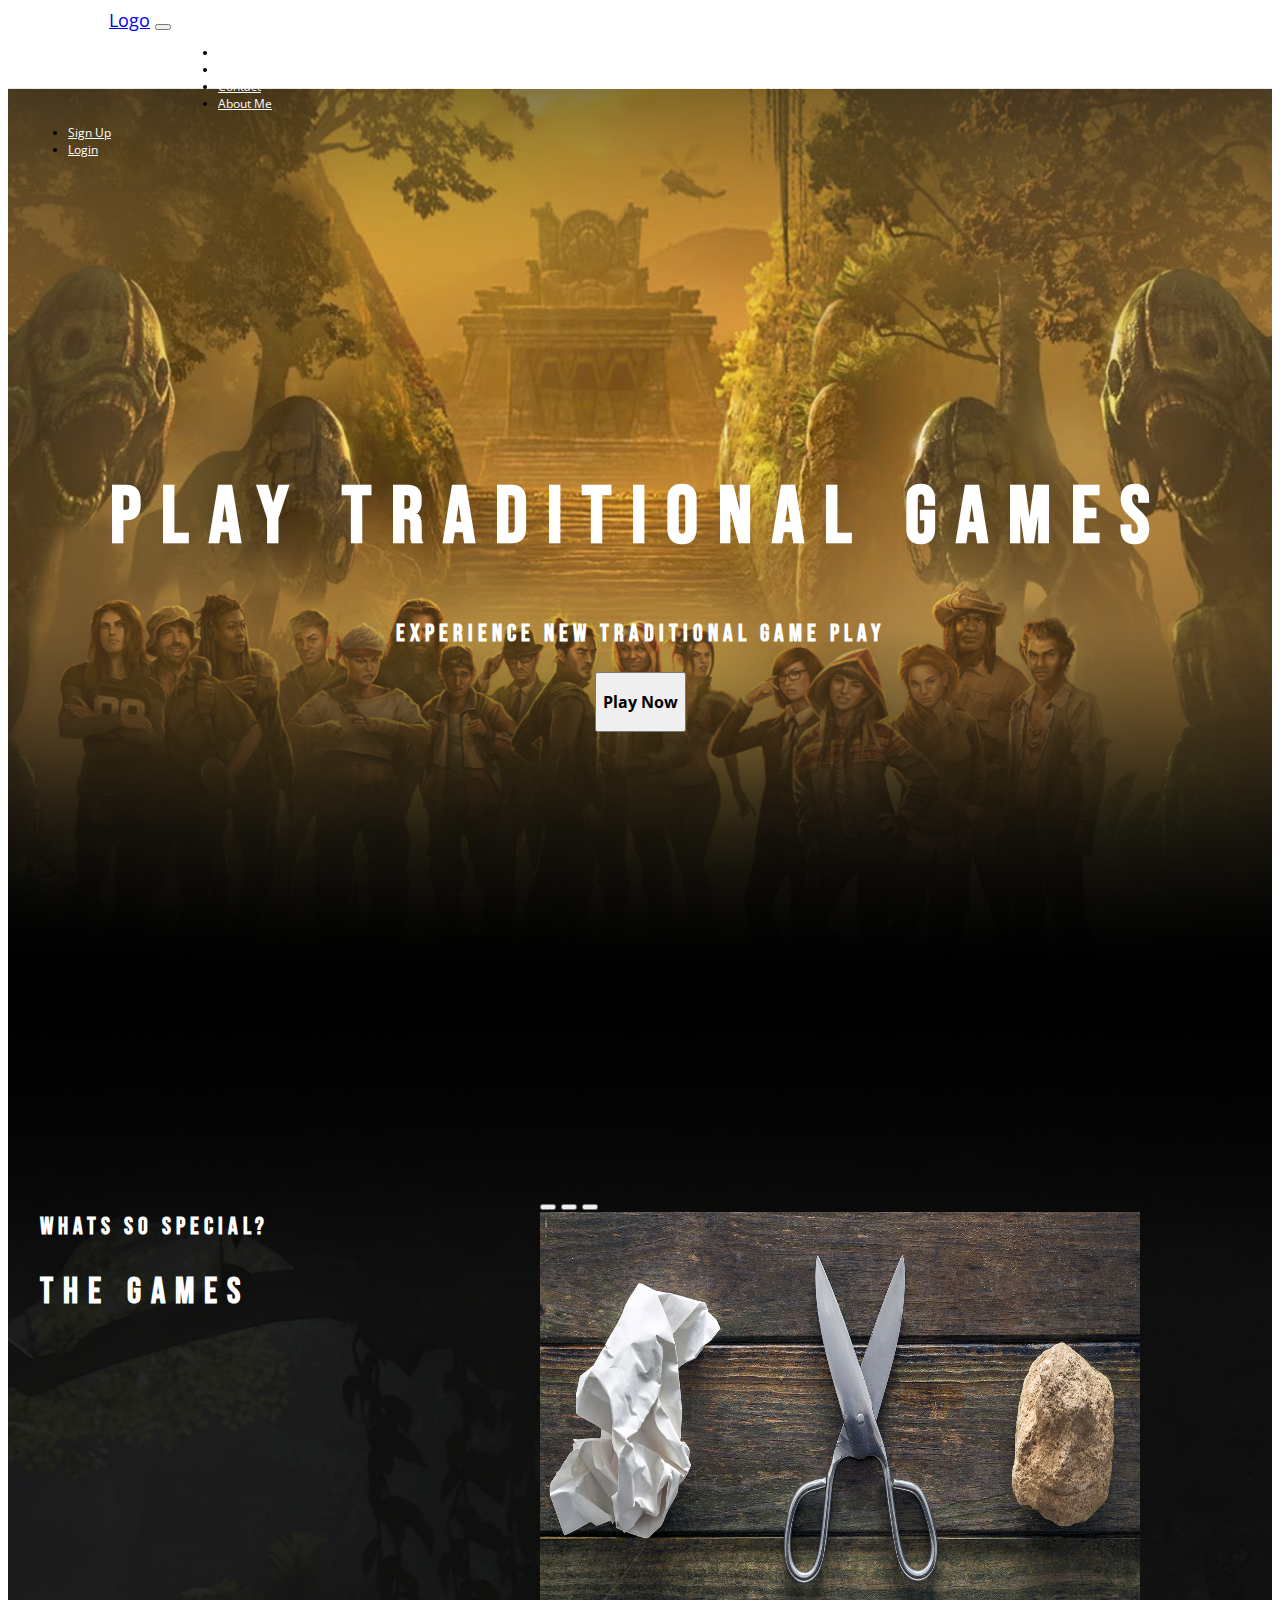
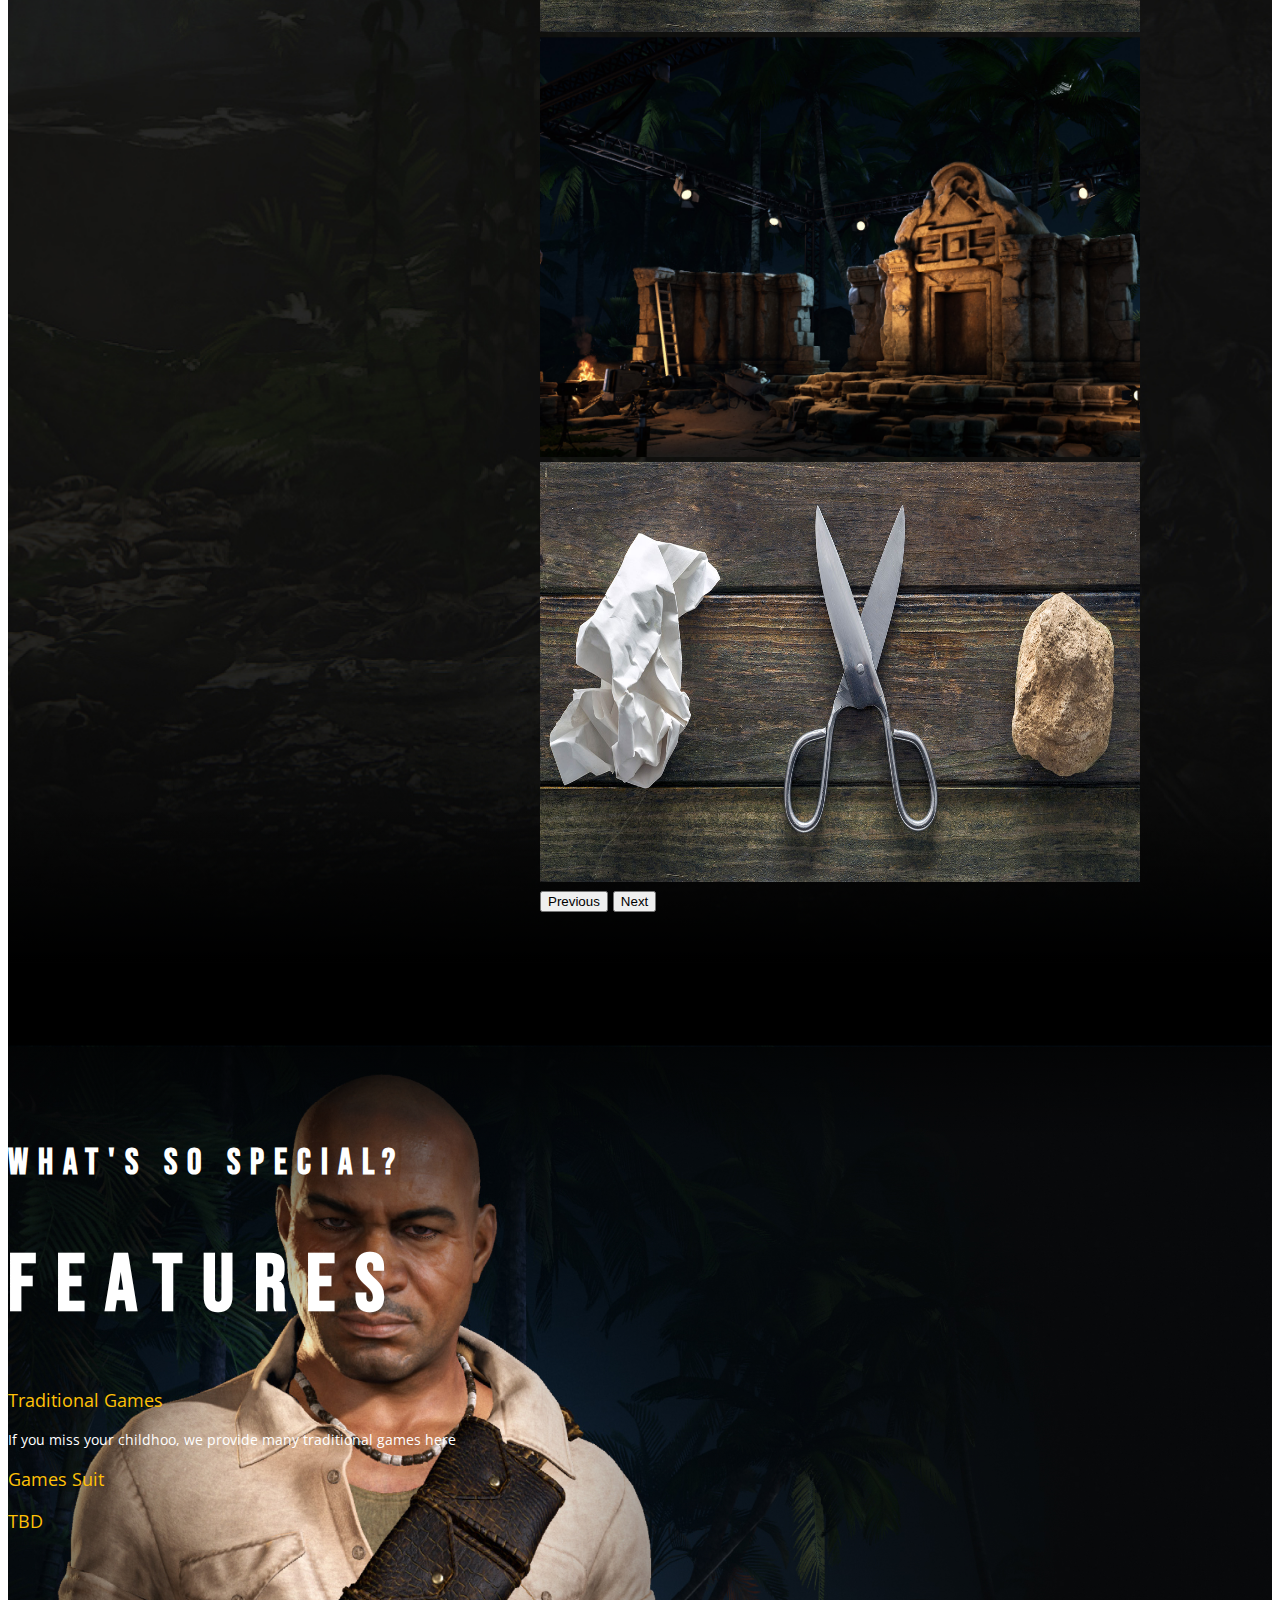
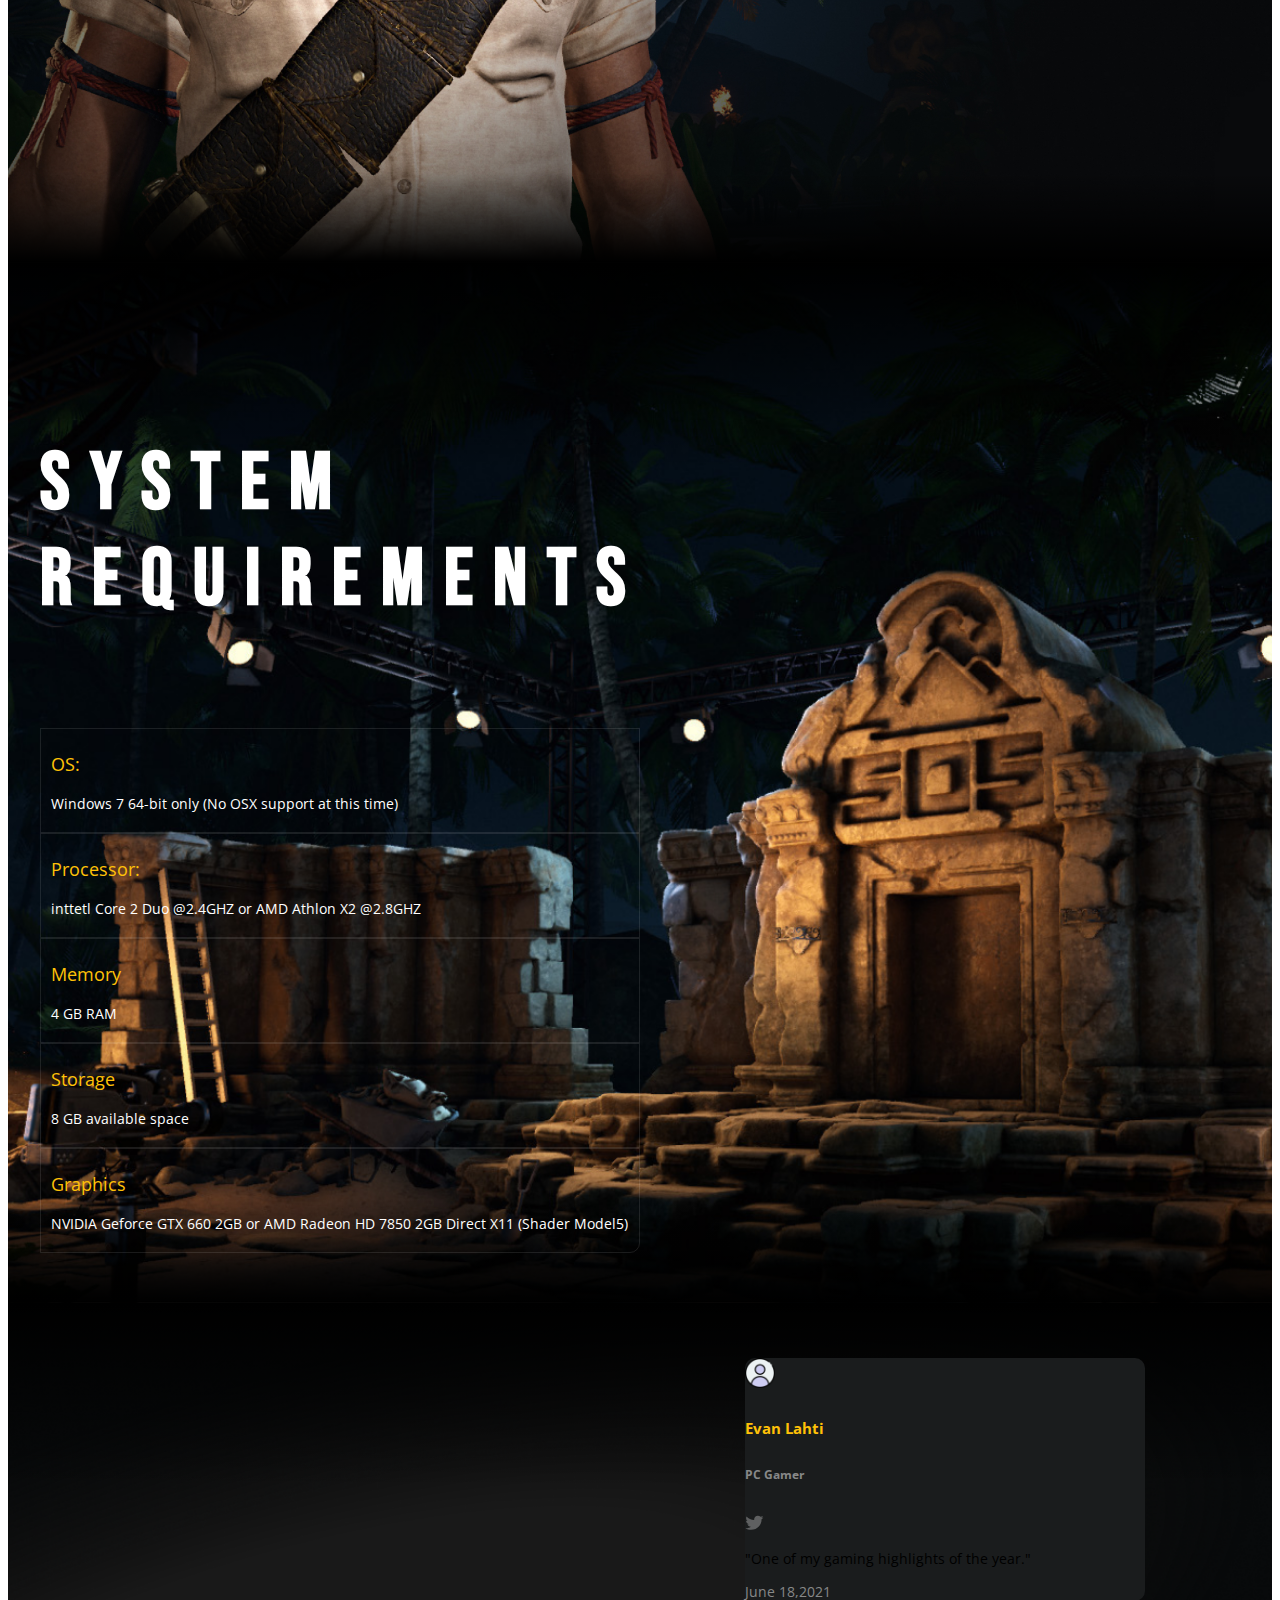
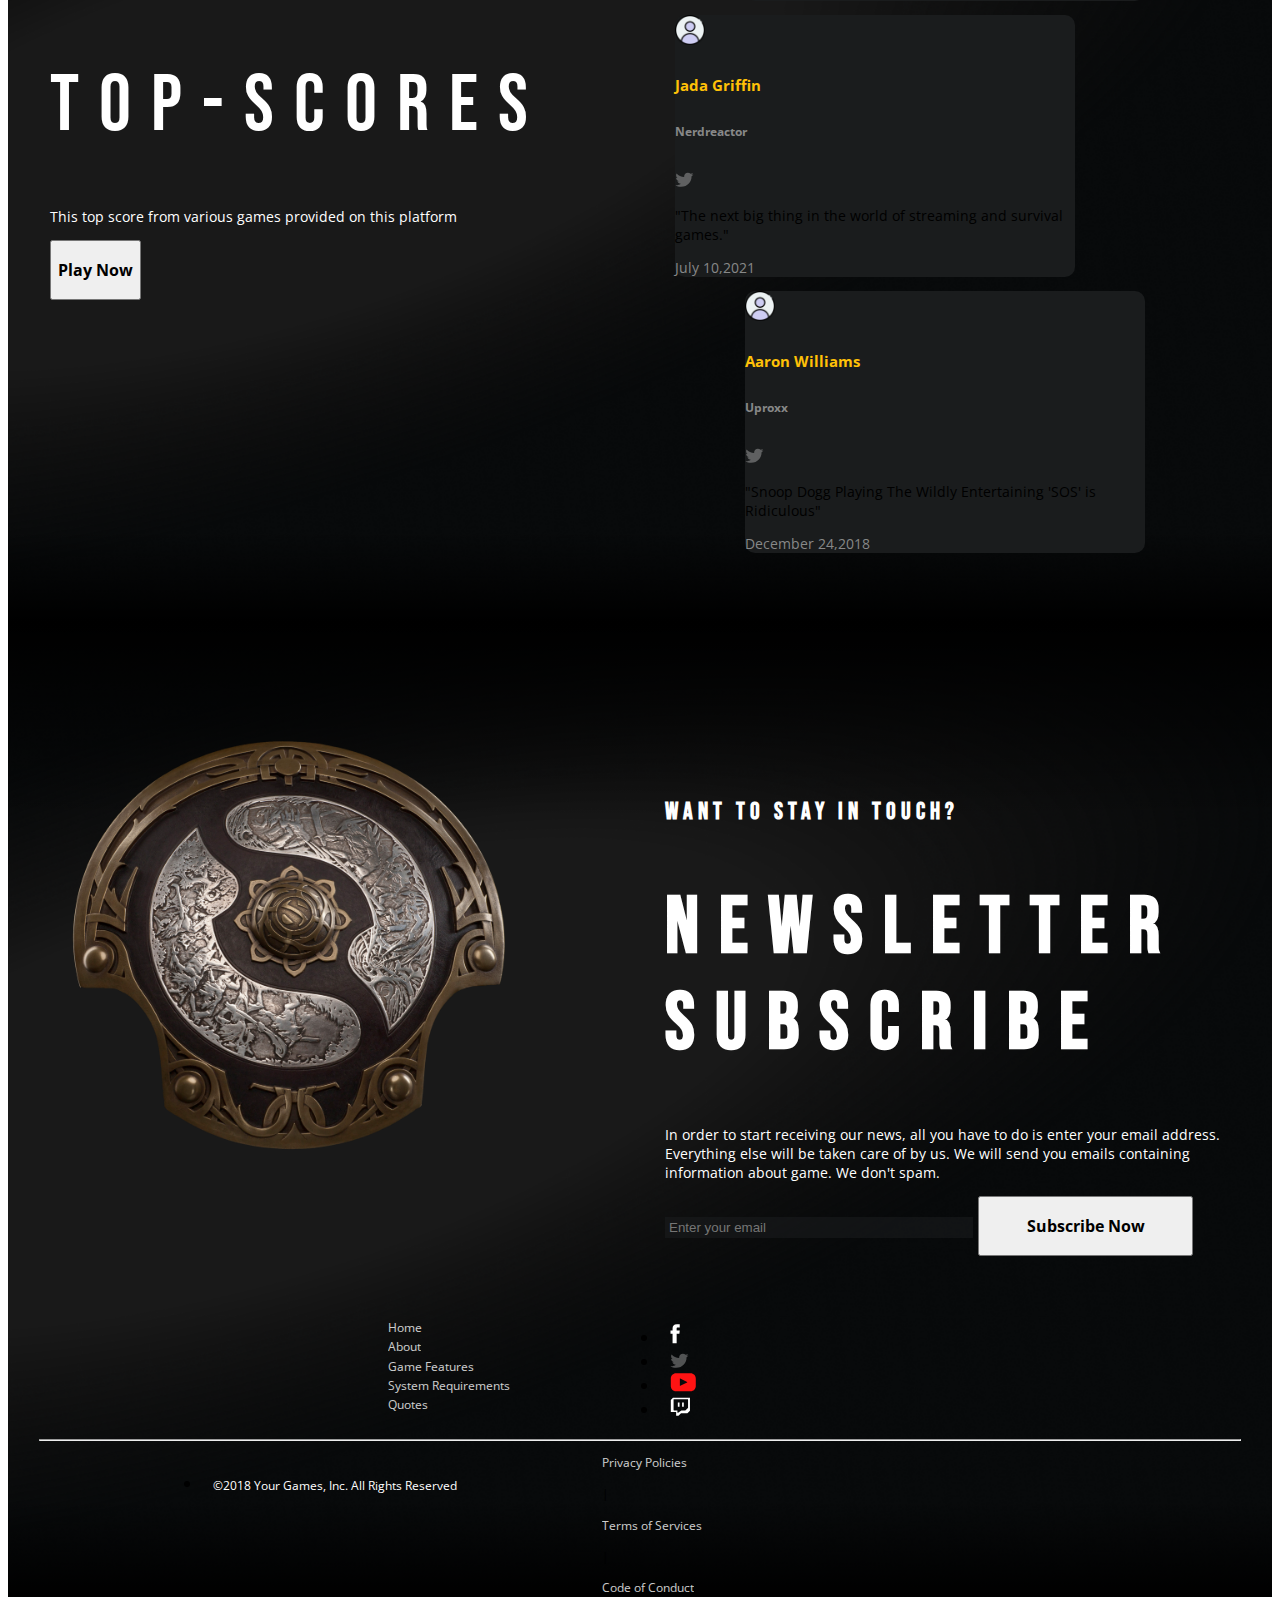
<file: index.html>
<!DOCTYPE html>
<html lang="en">
  <head>
    <meta charset="UTF-8" />
    <meta http-equiv="X-UA-Compatible" content="IE=edge" />
    <meta name="viewport" content="width=device-width, initial-scale=1.0" />
    <link
      href="https://cdn.jsdelivr.net/npm/bootstrap@5.1.3/dist/css/bootstrap.min.css"
      rel="stylesheet"
      integrity="sha384-1BmE4kWBq78iYhFldvKuhfTAU6auU8tT94WrHftjDbrCEXSU1oBoqyl2QvZ6jIW3"
      crossorigin="anonymous"
    />
    <link href="style.css" rel="stylesheet" />
    <title>Web-Challenge Michael</title>
  </head>

  <body>
    <nav
      class="navbar navbar-custom bg-dark p-2 text-dark bg-opacity-75 fixed-top navbar-expand-lg navbar-dark text-uppercase"
    >
      <div class="container-fluid">
        <a class="navbar-brand" href="#">Logo</a>
        <button
          class="navbar-toggler"
          type="button"
          data-bs-toggle="collapse"
          data-bs-target="#navbarSupportedContent"
          aria-controls="navbarSupportedContent"
          aria-expanded="false"
          aria-label="Toggle navigation"
        >
          <span class="navbar-toggler-icon"></span>
        </button>
        <div class="collapse navbar-collapse" id="navbarSupportedContent">
          <ul class="navbar-nav me-auto mb-2 mb-lg-0 left-list">
            <li class="nav-item">
              <a class="nav-link" aria-current="page" href="#">Home</a>
            </li>
            <li class="nav-item">
              <a class="nav-link" href="#">Work</a>
            </li>
            <li class="nav-item">
              <a class="nav-link" href="#">Contact</a>
            </li>
            <li class="nav-item">
              <a class="nav-link" href="#">About Me</a>
            </li>
          </ul>
          <ul class="navbar-nav ml-auto right-list">
            <li class="nav-item">
              <a class="nav-link" href="#">Sign Up</a>
            </li>
            <li class="nav-item">
              <a class="nav-link" href="#">Login</a>
            </li>
          </ul>
        </div>
      </div>
    </nav>
    <section class="main-pg" id="main-pg">
      <header class="masthead text-center">
        <div class="container d-flex align-items-center flex-column">
          <!--Content-->
          <div class="container">
            <div class="row">
              <div class="col-md-12 mb-4 white-text text-center custom-sm">
                <h1
                  class="h1-responsive white-text text-uppercase mb-0 pt-mb-5"
                >
                  Play Traditional Games
                </h1>
                <h3 class="mb-4 white-text">
                  Experience New Traditional Game Play
                </h3>
                <div class="d-grid gap-2 col-3 mx-auto">
                  <button
                    type="button"
                    class="btn btn-warning"
                    onclick="window.location.href='game-suit.html'"
                  >
                    Play Now
                  </button>
                </div>
              </div>
            </div>
          </div>
          <!--Content-->
        </div>
      </header>
    </section>

    <section class="games-choice" id="games-ch">
      <div class="container-tg">
        <div class="tg-left">
          <h3>Whats so special?</h3>
          <h2 class="text-uppercase">The Games</h2>
        </div>
        <div
          id="carouselExampleIndicators"
          class="carousel slide"
          data-bs-ride="carousel"
        >
          <div class="carousel-indicators">
            <button
              type="button"
              data-bs-target="#carouselExampleIndicators"
              data-bs-slide-to="0"
              class="active"
              aria-current="true"
              aria-label="Slide 1"
            ></button>
            <button
              type="button"
              data-bs-target="#carouselExampleIndicators"
              data-bs-slide-to="1"
              aria-label="Slide 2"
            ></button>
            <button
              type="button"
              data-bs-target="#carouselExampleIndicators"
              data-bs-slide-to="2"
              aria-label="Slide 3"
            ></button>
          </div>
          <div class="carousel-inner">
            <div class="carousel-item active">
              <img
                src="/assets/assets/rockpaperstrategy-1600.jpg"
                class="d-block w-100"
                alt="..."
              />
            </div>
            <div class="carousel-item">
              <img
                src="/assets/assets/requirements.png"
                class="d-block w-100"
                alt="..."
              />
            </div>
            <div class="carousel-item">
              <img
                src="/assets/assets/rockpaperstrategy-1600.jpg"
                class="d-block w-100"
                alt="..."
              />
            </div>
          </div>
          <button
            class="carousel-control-prev"
            type="button"
            data-bs-target="#carouselExampleIndicators"
            data-bs-slide="prev"
          >
            <span class="carousel-control-prev-icon" aria-hidden="true"></span>
            <span class="visually-hidden">Previous</span>
          </button>
          <button
            class="carousel-control-next"
            type="button"
            data-bs-target="#carouselExampleIndicators"
            data-bs-slide="next"
          >
            <span class="carousel-control-next-icon" aria-hidden="true"></span>
            <span class="visually-hidden">Next</span>
          </button>
        </div>
      </div>
    </section>

    <section class="games-feature" id="games-ft">
      <div class="container-feature">
        <div class="row justify-content-end content-features">
          <div class="col-5">
            <h2 class="fw-bolder">What's so special?</h2>
            <h1 class="text-uppercase">Features</h1>
            <p class="text-uppercase body">Traditional Games</p>
            <p class="sub-body">
              If you miss your childhoo, we provide many traditional games here
            </p>
            <p class="text-uppercase body">Games Suit</p>
            <p class="text-uppercase body">TBD</p>
          </div>
        </div>
      </div>
    </section>

    <section class="sys-req" id="sy-req">
      <div class="container-req">
        <div class="row content-req">
          <h1 class="text-uppercase head-sysreq">System Requirements</h1>
          <div class="row table-req">
            <div class="col-lg-5">
              <p class="text-uppercase body">OS:</p>
              <p class="sub-body">
                Windows 7 64-bit only (No OSX support at this time)
              </p>
            </div>
            <div class="col-lg-5">
              <p class="text-uppercase body">Processor:</p>
              <p class="sub-body">
                inttetl Core 2 Duo @2.4GHZ or AMD Athlon X2 @2.8GHZ
              </p>
            </div>
            <div class="col-lg-5">
              <p class="text-uppercase body">Memory</p>
              <p class="sub-body">4 GB RAM</p>
            </div>
            <div class="col-lg-5">
              <p class="text-uppercase body">Storage</p>
              <p class="sub-body">8 GB available space</p>
            </div>
            <div class="col-lg-10">
              <p class="text-uppercase body">Graphics</p>
              <p class="sub-body">
                NVIDIA Geforce GTX 660 2GB or AMD Radeon HD 7850 2GB Direct X11
                (Shader Model5)
              </p>
            </div>
          </div>
        </div>
      </div>
    </section>

    <section class="top-scores" id="top-sc">
      <div class="container-ts">
        <div class="row content-ts">
          <div class="ts col-lg-10 left-ts">
            <h1 class="text-uppercase head-ts">top-scores</h1>
            <p class="sub-body">
              This top score from various games provided on this platform
            </p>
            <div class="d-grid gap-2 col-6">
              <button type="button" class="btn btn-warning">Play Now</button>
            </div>
          </div>
        </div>
        <div class="row content-ts">
          <div class="ts col-lg-10 tweet-ts">
            <div class="card mt-5 custom-card">
              <div class="card-body">
                <div class="d-flex justify-content-between">
                  <div class="d-flex flex-row align-items-center">
                    <div class="photos">
                      <img src="/assets/assets/user.png" alt="" />
                    </div>
                    <div class="ms-2 c-details">
                      <h5 class="card-title">Evan Lahti</h5>
                      <h6 class="card-job">PC Gamer</h6>
                    </div>
                  </div>
                  <div class="bage">
                    <img src="/assets/assets/twitter.svg" alt="" />
                  </div>
                </div>
                <div class="mt-4">
                  <p class="card-text text-white">
                    "One of my gaming highlights of the year."
                  </p>
                </div>
                <div class="mt-3">
                  <p class="card-date">June 18,2021</p>
                </div>
              </div>
            </div>
            <div class="card mt-5">
              <div class="card-body">
                <div class="d-flex justify-content-between">
                  <div class="d-flex flex-row align-items-center">
                    <div class="photos">
                      <img src="/assets/assets/user.png" alt="" />
                    </div>
                    <div class="ms-2 c-details">
                      <h5 class="card-title">Jada Griffin</h5>
                      <h6 class="card-job">Nerdreactor</h6>
                    </div>
                  </div>
                  <div class="bage">
                    <img src="/assets/assets/twitter.svg" alt="" />
                  </div>
                </div>
                <div class="mt-4">
                  <p class="card-text text-white">
                    "The next big thing in the world of streaming and survival
                    games."
                  </p>
                </div>
                <div class="mt-3">
                  <p class="card-date">July 10,2021</p>
                </div>
              </div>
            </div>
            <div class="card mt-5 custom-card">
              <div class="card-body">
                <div class="d-flex justify-content-between">
                  <div class="d-flex flex-row align-items-center">
                    <div class="photos">
                      <img src="/assets/assets/user.png" alt="" />
                    </div>
                    <div class="ms-2 c-details">
                      <h5 class="card-title">Aaron Williams</h5>
                      <h6 class="card-job">Uproxx</h6>
                    </div>
                  </div>
                  <div class="bage">
                    <img src="/assets/assets/twitter.svg" alt="" />
                  </div>
                </div>
                <div class="mt-4">
                  <p class="card-text text-white">
                    "Snoop Dogg Playing The Wildly Entertaining 'SOS' is
                    Ridiculous"
                  </p>
                </div>
                <div class="mt-3">
                  <p class="card-date">December 24,2018</p>
                </div>
              </div>
            </div>
          </div>
        </div>
      </div>
    </section>

    <section class="footer">
      <div class="container-footer">
        <div class="row image-footer">
          <img src="/assets/assets/Aegis.png" alt="Aegis Trophy Dota2" />
        </div>
        <div class="row content-footer">
          <div class="content-news">
            <h3>Want to stay in touch?</h3>
            <h1 class="text-uppercase">Newsletter Subscribe</h1>
            <p class="sub-body">
              In order to start receiving our news, all you have to do is enter
              your email address. Everything else will be taken care of by us.
              We will send you emails containing information about game. We
              don't spam.
            </p>
          </div>
          <div class="newsletter-input">
            <form class="d-flex">
              <input
                class="form-control me-4"
                type="email"
                placeholder="Enter your email"
              />
              <button class="btn btn-warning btn-sub" type="submit">
                Subscribe Now
              </button>
            </form>
          </div>
        </div>
      </div>
      <footer>
        <div class="footer-bot">
          <ul class="list-inline menu-list">
            <li class="list-inline-item"><a href="#main-pg">Home</a></li>
            <li class="list-inline-item"><a href="#games-ch">About</a></li>
            <li class="list-inline-item">
              <a href="#games-ft">Game Features</a>
            </li>
            <li class="list-inline-item">
              <a href="#sy-req">System Requirements</a>
            </li>
            <li class="list-inline-item"><a href="#">Quotes</a></li>
          </ul>
          <ul class="list-inline soc-med">
            <li class="list-inline-item">
              <img src="./assets/assets/facebook.svg" alt="" />
            </li>
            <li class="list-inline-item">
              <img src="./assets/assets/twitter.svg" alt="" />
            </li>
            <li class="list-inline-item">
              <img src="./assets/assets/Vector.svg" alt="" />
            </li>
            <li class="list-inline-item">
              <img src="./assets/assets/twitch.svg" alt="" />
            </li>
          </ul>
        </div>
        <hr class="mt-1 mb-2" />

        <div class="footer-bottom">
          <ul class="list-inline copy-right col-7">
            <li class="list-inline-item">
              <p class="footer-cp">
                &copy;2018 Your Games, Inc. All Rights Reserved
              </p>
            </li>
          </ul>
          <ul class="list-inline terms col-4">
            <li class="list-inline-item"><a href="#">Privacy Policies</a></li>
            <li class="list-inline-item">
              <p href="#">|</p>
            </li>
            <li class="list-inline-item"><a href="#">Terms of Services</a></li>
            <li class="list-inline-item">
              <p href="#">|</p>
            </li>
            <li class="list-inline-item"><a href="#">Code of Conduct</a></li>
          </ul>
        </div>
      </footer>
    </section>

    <script
      src="https://cdn.jsdelivr.net/npm/bootstrap@5.1.3/dist/js/bootstrap.bundle.min.js"
      integrity="sha384-ka7Sk0Gln4gmtz2MlQnikT1wXgYsOg+OMhuP+IlRH9sENBO0LRn5q+8nbTov4+1p"
      crossorigin="anonymous"
    ></script>
  </body>
</html>
</file>
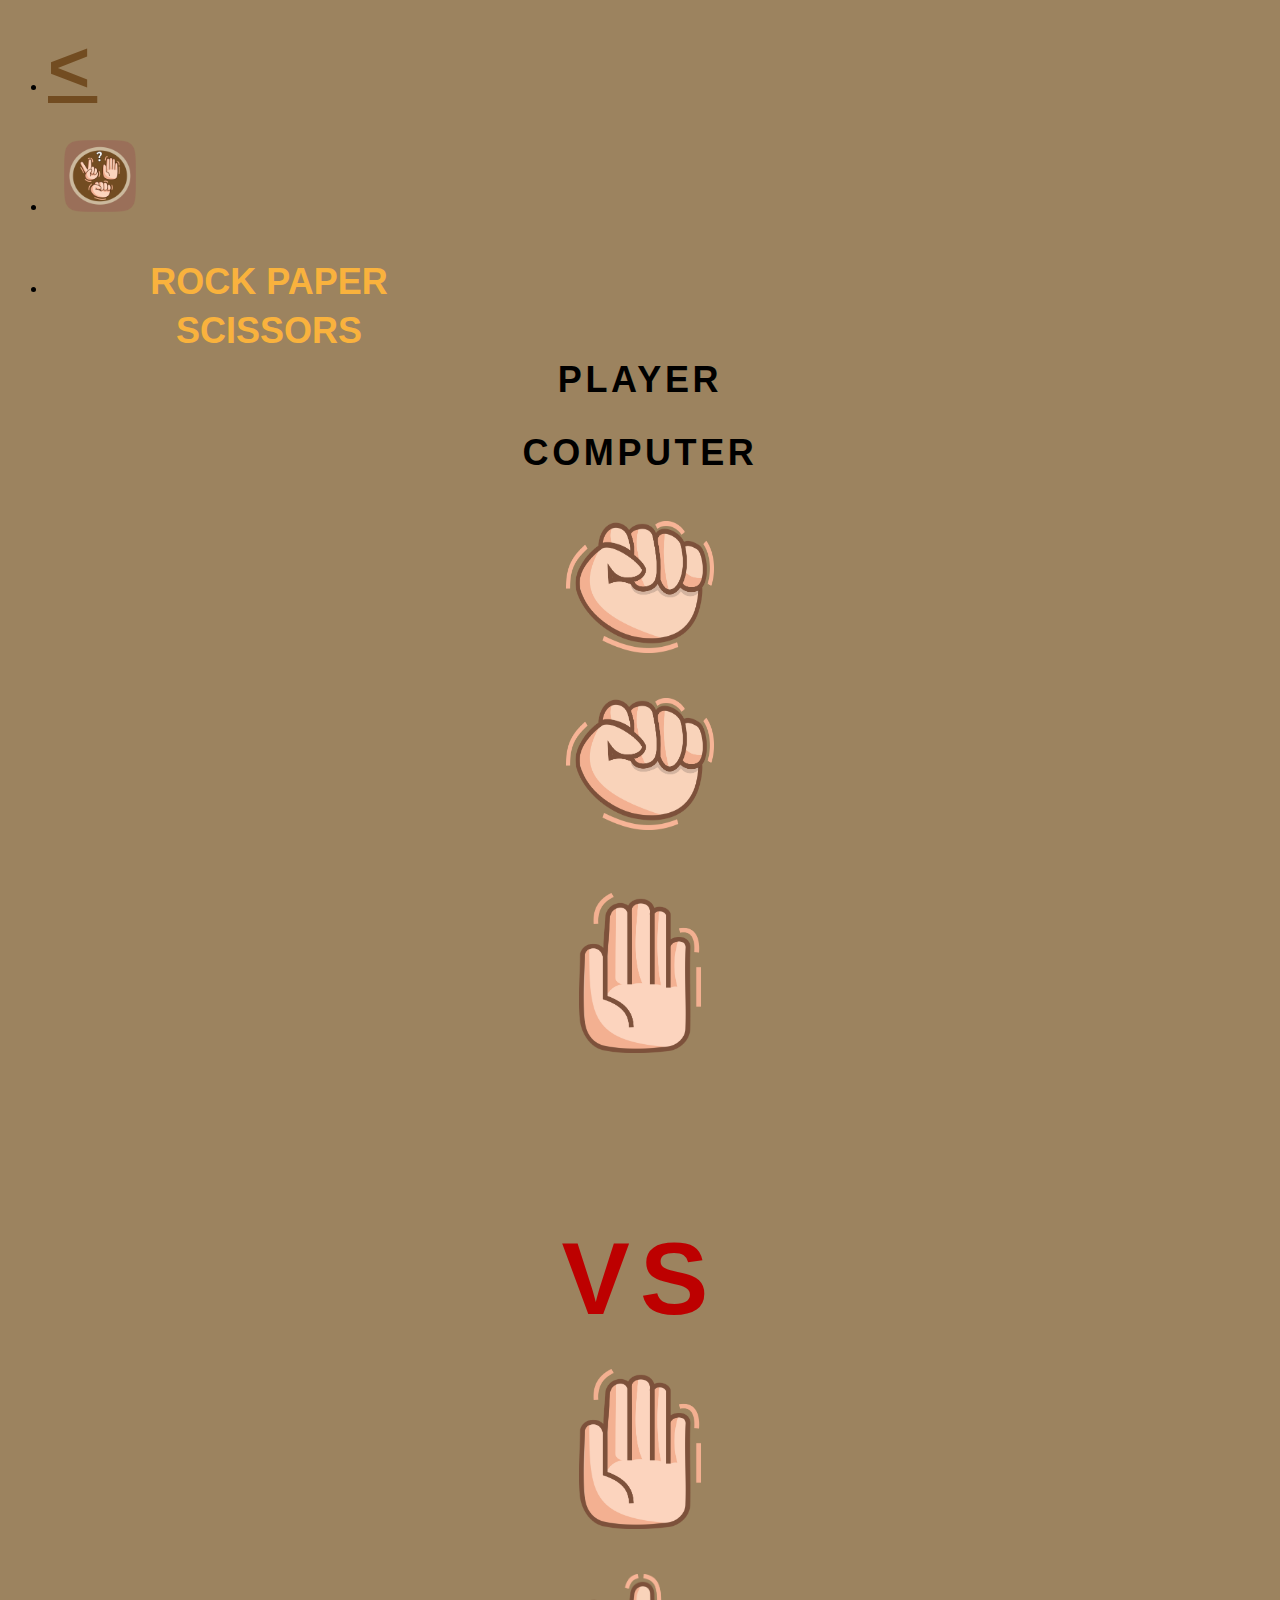
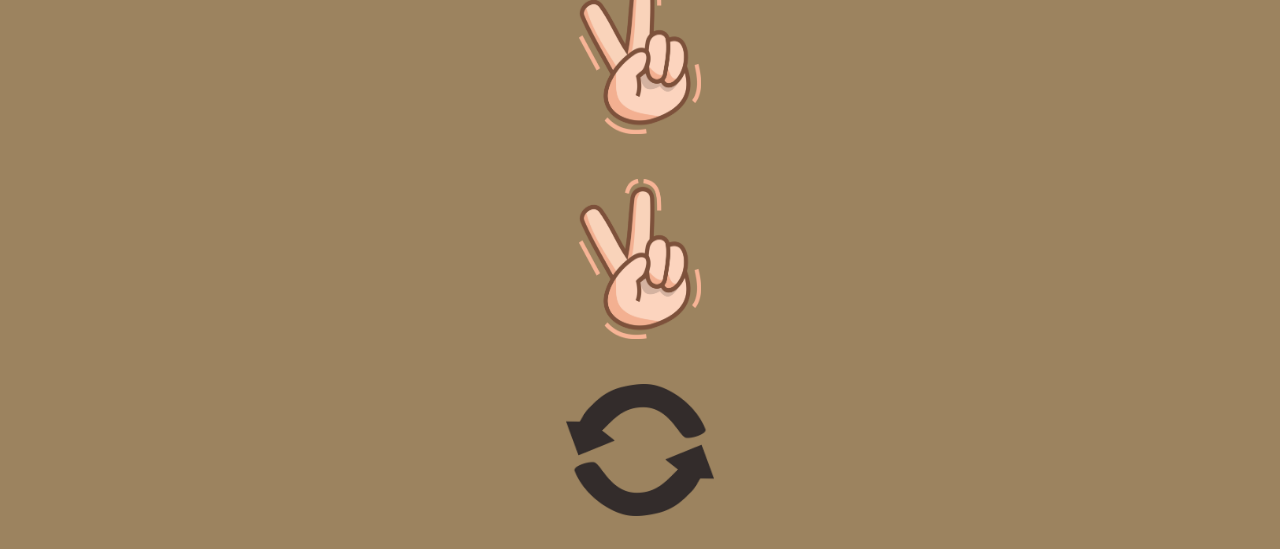
<file: game-suit.html>
<!DOCTYPE html>
<html lang="en">
  <head>
    <meta charset="UTF-8" />
    <meta http-equiv="X-UA-Compatible" content="IE=edge" />
    <meta name="viewport" content="width=device-width, initial-scale=1.0" />
    <link
      href="https://cdn.jsdelivr.net/npm/bootstrap@5.1.3/dist/css/bootstrap.min.css"
      rel="stylesheet"
      integrity="sha384-1BmE4kWBq78iYhFldvKuhfTAU6auU8tT94WrHftjDbrCEXSU1oBoqyl2QvZ6jIW3"
      crossorigin="anonymous"
    />
    <link href="/game-suit.css" rel="stylesheet" />
    <title>Rock Paper Scissors</title>
  </head>
  <body>
    <!--Navigation to go back to main page-->
    <ul class="nav">
      <li class="nav-item">
        <a
          class="nav-link active back-page"
          aria-current="page"
          href="index.html"
          ><</a
        >
      </li>
      <li class="nav-item">
        <img
          src="/assets/assets/logo-games.svg"
          alt="games-page-logo"
          class="games-logo"
        />
      </li>
      <li class="nav-item">
        <p>ROCK PAPER SCISSORS</p>
      </li>
    </ul>
    <!--Navigation to go back to main page-->

    <section class="game-content">
      <div class="container">
        <!--Firs Row containing Text description -->
        <div class="row">
          <div class="col col-md col-lg">
            <h1>Player</h1>
          </div>
          <div class="col-lg-2"></div>
          <div class="col col-md col-lg">
            <h1>COMPUTER</h1>
          </div>
        </div>
        <!--Firs Row containing Text description -->

        <!--Second Row Image for Rock -->
        <div class="row">
          <div class="col btn-img">
            <img
              src="/assets/assets/batu.png"
              alt="Rock Player"
              class="choice clickable"
              id="rock-player"
            />
          </div>
          <div class="col"></div>
          <div class="col btn-img">
            <img
              src="/assets/assets/batu.png"
              alt="Rock Computer"
              class="choice"
              id="rock-com"
            />
          </div>
        </div>
        <!--Second Row Image for Rock -->

        <!--Third Row Image for Paper and VS text -->
        <div class="row">
          <div class="col btn-img-cust">
            <img
              src="/assets/assets/kertas.png"
              alt="Kertas Player"
              class="choice-cust clickable"
              id="paper-player"
            />
          </div>
          <div class="col">
            <div class="vs" id="vs">
              <p>VS</p>
            </div>
            <div class="result">
              <p id="player-win">PLAYER WIN</p>
            </div>
            <div class="result">
              <p id="draw">DRAW</p>
            </div>
            <div class="result">
              <p id="computer-win">COMPUTER WIN</p>
            </div>
          </div>
          <div class="col btn-img-cust">
            <img
              src="/assets/assets/kertas.png"
              alt="Paper Computer"
              class="choice-cust"
              id="paper-com"
            />
          </div>
        </div>
        <!--Third Row Image for Paper and VS text -->
        <!--Row for Scissors-->
        <div class="row">
          <div class="col btn-img">
            <img
              src="/assets/assets/gunting.png"
              alt="Scissors Player"
              class="choice-cust clickable"
              id="scissors-player"
            />
          </div>
          <div class="col"></div>
          <div class="col btn-img">
            <img
              src="/assets/assets/gunting.png"
              alt="Scissors Computer"
              class="choice-cust"
              id="scissors-com"
            />
          </div>
        </div>
        <!--Row for Scissors-->
        <!--Refresh Button Row-->
        <div class="row">
          <div class="col">
            <img
              src="/assets/assets/refresh.png"
              alt="Refresh Button"
              class="refresh clickable"
              id="refresh"
            />
          </div>
        </div>
        <!--Refresh Button Row-->
      </div>
    </section>
    <script
      src="https://cdn.jsdelivr.net/npm/@popperjs/core@2.10.2/dist/umd/popper.min.js"
      integrity="sha384-7+zCNj/IqJ95wo16oMtfsKbZ9ccEh31eOz1HGyDuCQ6wgnyJNSYdrPa03rtR1zdB"
      crossorigin="anonymous"
    ></script>
    <script
      src="https://cdn.jsdelivr.net/npm/bootstrap@5.1.3/dist/js/bootstrap.min.js"
      integrity="sha384-QJHtvGhmr9XOIpI6YVutG+2QOK9T+ZnN4kzFN1RtK3zEFEIsxhlmWl5/YESvpZ13"
      crossorigin="anonymous"
    ></script>
    <script src="/app.js"></script>
  </body>
</html>
</file>
<file: style.css>
@import url("https://fonts.googleapis.com/css2?family=Bebas+Neue&display=swap");
@import url("https://fonts.googleapis.com/css2?family=Open+Sans&display=swap");

body,
html {
  height: 100%;
}

body {
  font-family: "Open Sans", sans-serif;
  font-size: 18px;
}

.main-pg {
  background-image: linear-gradient(to bottom, transparent 60%, black 100%),
    url("./assets/assets/main-bg.jpg");
  background-position: top;
  background-size: cover;
  background-position: center;
  background-repeat: no-repeat;
  background-color: #080a0b;
  height: 100vh;
}
.masthead {
  padding-top: 20.5rem;
  padding-bottom: 6rem;
  text-align: center;
}
h1 {
  font-family: "Bebas Neue", cursive;
  color: white;
  font-weight: bold;
  font-size: 80px;
  letter-spacing: 20px;
}

h2 {
  font-family: "Bebas Neue", cursive;
  color: white;
  font-size: 36px;
  font-weight: bold !important;
  letter-spacing: 10px;
}

h3 {
  font-family: "Bebas Neue", cursive;
  color: white;
  font-size: 24px;
  letter-spacing: 5px;
}

.nav-link {
  color: white;
}

.navbar-custom {
  height: 80px;
}

.navbar-brand {
  padding-left: 8%;
}

.left-list {
  margin-left: 150px;
  font-size: 12px;
}

.right-list {
  margin-right: 100px;
  font-size: 12px;
}

li {
  margin-left: 20px;
  margin-right: 20px;
}

.btn {
  font-family: "Open Sans", sans-serif;
  font-weight: bold;
  font-size: 16px;
  height: 60px;
}

/*The Games*/

.container-tg {
  display: grid;
  width: 1200px;
  grid-template-columns: 300px 1fr;
  margin: 0 auto;
  padding-bottom: 50px;
}

.games-choice {
  min-height: 100vh;
  width: 100%;
  background-image: linear-gradient(
      black 0%,
      transparent 20%,
      transparent 90%,
      black 100%
    ),
    url("/assets/assets/the-games-bg.jpg");
  background-size: cover;
  padding-top: 200px;
  background-position: center;
  background-repeat: no-repeat;
}

.carousel-inner > .carousel-item > img {
  width: 600px;
  height: 420px;
}

.carousel {
  width: 700px;
  margin-left: 200px;
}

/*The Games*/

/*Features*/

.games-feature {
  min-height: 100vh;
  width: 100%;
  background-image: linear-gradient(
      black 0%,
      transparent 20%,
      transparent 90%,
      black 100%
    ),
    url("/assets/assets/features.jpg");
  background-size: cover;
  background-position: center;
  background-repeat: no-repeat;
  position: relative;
}

.content-features {
  padding-top: 150px;
}

.container-feature {
  padding-bottom: 50px;
}

.row {
  --bs-gutter-x: 0;
}

.body {
  font-family: "Open Sans", sans-serif;
  font-size: 18px;
  color: #ffc107;
}

.sub-body {
  font-family: "Open Sans", sans-serif;
  font-size: 14px;
  color: white;
}
/*Features*/

/*Sys Req*/

.sys-req {
  min-height: 100vh;
  width: 100%;
  background-image: linear-gradient(
      black 0%,
      transparent 20%,
      transparent 90%,
      black 100%
    ),
    url("/assets/assets/requirements.png");
  background-size: cover;
  background-position: center;
  background-repeat: no-repeat;
  position: relative;
}

.container-req {
  display: grid;
  width: 1200px;
  grid-template-columns: 600px 1fr;
  margin: 0 auto;
  padding-bottom: 50px;
}

.content-req {
  margin-top: 120px;
}

.head-sysreq {
  margin-bottom: 100px;
}

.table-req > .col-lg-5,
.col-lg-10 {
  border: 1px solid rgba(255, 255, 255, 0.1);
  padding: 5px 10px;
}

.col-lg-10 {
  border-bottom-right-radius: 10px; /*rounded on bot corner only*/
}

/*Sys Req*/

/*Top Scores*/

.top-scores {
  min-height: 100vh;
  width: 100%;
  background-image: linear-gradient(
      black 0%,
      transparent 20%,
      transparent 90%,
      black 100%
    ),
    url("/assets/assets/top-score-bg.png");
  background-size: cover;
  background-position: center;
  background-repeat: no-repeat;
  position: relative;
  background-color: rgba(0, 0, 0, 0.9);
}

.head-ts {
  font-weight: normal;
  margin-top: 300px;
}

.container-ts {
  display: grid;
  width: 1200px;
  grid-template-columns: 625px 1fr;
  margin: 0 auto;
}

.container-ts {
  padding-top: 50px;
  padding-bottom: 50px;
}

.ts.col-lg-10 {
  border: 0px;
}

.card {
  background: #1a1c1d;
  width: 400px;
  border-radius: 10px;
}

.custom-card {
  margin-left: 70px;
}

.photos > img {
  width: 30px;
}

.card-text,
.card-date {
  font-size: 14px;
}

.card-title {
  color: #ffc107;
}

.card-date,
.card-job {
  color: #878888;
}

.footer {
  min-height: 100vh;
  width: 100%;
  background-image: linear-gradient(
      black 0%,
      transparent 20%,
      transparent 90%,
      black 100%
    ),
    url("/assets/assets/top-score-bg.png");
  background-size: cover;
  background-position: center;
  background-repeat: no-repeat;
  position: relative;
  background-color: rgba(0, 0, 0, 0.9);
}

.container-footer {
  display: grid;
  width: 1200px;
  grid-template-columns: 625px 1fr;
  margin: 0 auto;
  padding-top: 100px;
}

.image-footer > img {
  width: 500px;
}

.content-news {
  margin-top: 75px;
}

.form-control {
  width: 300px;
  background: rgba(27, 30, 31, 0.5);
  border-color: transparent;
}
.form-control:focus {
  box-shadow: none;
  background: rgba(27, 30, 31, 0.5);
}

.btn-sub {
  width: 215px;
}

.flex-foot {
  display: flex;
  align-items: flex-end;
  justify-content: flex-start;
  gap: 50px;
  padding-left: 350px;
}

footer {
  margin-top: 50px;
}

.el > img {
  margin-bottom: 15px;
}

hr {
  color: white;
  width: 1200px;
  margin: auto;
}

.footer-bot,
.footer-bottom {
  display: flex;
}

.footer-bot > .menu-list {
  padding: 0;
  list-style: none;
  text-align: left;
  font-size: 12px;
  padding-left: 350px;
  line-height: 1.6;
  margin-bottom: 0;
}

.footer-bottom > .terms {
  padding: 0;
  list-style: none;
  text-align: left;
  font-size: 12px;
  line-height: 1.6;
  margin-bottom: 0;
  margin-left: 85px;
}

.footer-bot li {
  padding: 0 10px;
}

.footer-bot ul a {
  color: white;
  text-decoration: none;
  opacity: 0.8;
}

.footer-bot ul a:hover {
  opacity: 1;
}

.footer-bot > .soc-med {
  padding-left: 100px;
}

/**/

.footer-bottom {
  padding: 0px 135px;
}

.footer-bottom li {
  padding: 0px 10px;
}

.footer-cp {
  font-size: 12px;
  font-family: "Open Sans", sans-serif;
  color: white;
}

.footer-bottom ul a {
  color: white;
  text-decoration: none;
  opacity: 0.8;
}

.footer-bottom ul a:hover {
  opacity: 1;
}

.footer-bottom > .soc-med {
  padding-left: 100px;
}

.terms {
  padding-top: 4px;
  margin-left: 10px;
}

ul.terms > li {
  margin-right: -25px !important;
}

/*Footer*/

@media (max-width: 1199.98px) {
  html,
  body {
    width: 100%;
    overflow-x: hidden;
  }
  .tg-left {
    width: 300px;
  }
  .carousel {
    width: 600px;
    margin-left: 100px;
  }
  .head-sysreq {
    margin-left: 100px;
  }
  .container-req {
    width: 1000px;
  }
  .table-req {
    margin-left: 100px;
  }
  .container-ts {
    width: 1000px;
  }
  .conten-ts {
    margin-left: -50px;
  }
  .tweet-ts {
    margin-left: -80px;
  }
  .menu-list {
    padding-left: 100px !important;
  }
  hr {
    width: 1000px;
  }

  .container-tg {
    width: 1000px;
  }
  .container-footer {
    width: 1000px;
    grid-template-columns: 450px 1fr;
  }
  .image-footer > img {
    width: 350px;
    height: 350px;
    margin-top: 100px;
  }
  .terms {
    margin-left: 10px;
    width: auto;
  }

  .footer-bottom > .terms {
    margin-left: 0;
  }
}

@media (max-width: 991.98px) {
  html,
  body {
    width: 100%;
    overflow-x: hidden;
  }
  .left-list {
    margin-left: 0;
  }
  .masthead {
    padding-top: 10rem;
  }
  .container-tg {
    width: 800px;
  }
  .carousel {
    width: 400px;
  }
  .carousel-inner > .carousel-item > img {
    height: 300px;
  }
  .col-5 {
    width: 47.6667%;
  }
  .container-req {
    width: 800px;
  }

  .content-req > .head-sysreq {
    text-align: center;
  }
  .container-ts {
    width: 800px;
  }
  .left-ts {
    width: 70%;
  }
  .card {
    width: 300px;
    height: 200px;
  }
  .tweet-ts {
    margin-left: -170px;
  }
  .container-footer {
    width: 800px;
    grid-template-columns: 350px 1fr;
  }
  .image-footer > img {
    width: 250px;
    height: 250px;
  }
  .content-footer {
    margin-left: -50px;
  }
  .menu-list {
    padding-left: 50px !important;
  }
  .footer-bot li {
    padding: 0 5px;
  }
  hr {
    width: 900px;
  }
  .footer-bottom {
    padding-left: 50px;
  }
}

@media (max-width: 900px) {
  html,
  body {
    width: 100%;
    overflow-x: hidden;
  }
}

@media (max-width: 767.98px) {
  html,
  body {
    width: 100%;
    overflow-x: hidden;
  }
  .container-tg {
    width: 650px;
  }
  .tg-left {
    width: 230px;
  }
  .carousel {
    margin-left: -25px;
  }
  .col-5 {
    width: 63.6667%;
  }
  .content-features > .col-5 > h2 {
    letter-spacing: 5px;
  }
  .content-features > .col-5 > h1 {
    letter-spacing: 10px;
  }
  .container-ts {
    width: 650px;
    display: block;
  }
  .left-ts {
    width: 100%;
    text-align: center;
  }
  .left-ts > h1 {
    letter-spacing: 5px;
  }
  .left-ts > .col-6 {
    margin: auto;
  }
  .custom-card {
    margin-left: 0;
  }
  .card {
    margin: auto;
    width: 400px;
  }
  .tweet-ts {
    margin: auto;
  }
  .head-ts {
    margin-top: 50px;
  }
  .container-footer {
    width: 650px;
  }
  .image-footer > img {
    width: 150px;
    height: 150px;
  }
  .content-footer {
    margin-left: -120px;
  }
  .content-news > h1 {
    letter-spacing: 10px;
  }
  .content-news {
    width: 450px;
  }
  .newsletter-input {
    width: 400px;
    margin-left: 20px;
  }
  .menu-list > li {
    margin-left: 0px;
  }
  .footer-bot {
    display: block;
    text-align: center;
  }
  .footer-bot > .menu-list {
    text-align: center;
  }
  .footer-bot > .soc-med {
    padding-left: 0;
    padding-top: 10px;
  }
  hr {
    width: 600px;
  }
  .footer-bottom {
    display: block;
    padding: 0;
    padding-left: 0;
  }
  .terms {
    position: relative;
    bottom: 50px;
  }
  .copy-right {
    position: relative;
    top: 50px;
    text-align: center;
  }
  .footer-bottom > .terms {
    text-align: center;
  }
  .col-7 {
    width: 100%;
  }
  .container-req {
    width: 650px;
  }
  .head-sysreq {
    margin-left: 25px;
  }
  .table-req {
    margin-left: 25px;
  }
}

@media (max-width: 575.98px) {
  html,
  body {
    width: 100%;
    overflow-x: hidden;
  }
  .custom-sm > h1 {
    letter-spacing: 10px;
  }
  .container-tg {
    width: 450px;
    display: block;
  }
  .tg-left {
    width: 100%;
    text-align: center;
  }
  .carousel {
    margin-left: 25px;
    margin-top: 25px;
  }
  .content-features {
    justify-content: center !important;
    text-align: center;
  }
  .container-req {
    grid-template-columns: 450px 1fr;
    width: 450px;
  }
  .content-req > h1 {
    letter-spacing: 5px;
  }
  .content-req {
    width: 450px;
  }
  .head-sysreq {
    margin-left: 10px;
  }
  .table-req {
    margin-left: 10px;
  }
  .container-ts {
    width: 450px;
  }
  .container-footer {
    width: 450px;
    display: block;
  }
  .image-footer {
    justify-content: center;
  }
  .content-footer {
    margin-left: 0;
  }
  .content-news {
    text-align: center;
  }
}
</file>
<file: game-suit.css>
body {
  font-family: "Open Sans", sans-serif;
  font-size: 18px;
  background-color: #9c835f;
  left: 0px;
  top: 0px;
}
/*Navgiation Styling*/
.back-page {
  font-style: normal;
  font-weight: bold;
  font-size: 72px;
  line-height: 98px;
  letter-spacing: 0.1em;
  text-transform: uppercase;
  color: #724c21;
}

.games-logo {
  width: 72px;
  height: 72px;
  left: 119px;
  top: 27px;
  margin-top: 1.5rem;
  margin-left: 1rem;
  margin-right: 1rem;
}

.nav > li > p {
  width: 410px;
  height: 62px;
  left: 218px;
  top: 40px;
  font-style: normal;
  font-weight: bold;
  font-size: 36px;
  line-height: 49px;
  text-align: center;
  color: #f9b23d;
  margin-top: 2.5rem;
  margin-left: 1rem;
}

/*Navgiation Styling*/

/*Styling for Row 1*/

.col > h1 {
  font-style: normal;
  font-weight: bold;
  font-size: 36px;
  line-height: 49px;
  letter-spacing: 0.1em;
  text-transform: uppercase;
  color: #000000;
}

.row {
  text-align: center;
}

/*Styling for Row 1*/

.choice {
  width: 148px;
  height: 132px;
  padding: 20px;
}

.refresh {
  width: 148px;
  height: 132px;
  padding: 20px;
}

.choice-cust {
  width: 122px;
  height: 160px;
  padding: 20px;
}

.btn-img {
  display: block;
  text-align: center;
}

.btn-img-cust {
  display: block;
  text-align: center;
  margin-top: 2vh;
}

.vs {
  display: block;
  font-style: normal;
  font-weight: bold;
  font-size: 8vw;
  line-height: 196px;
  text-align: center;
  letter-spacing: 0.1em;
  text-transform: uppercase;
  color: #bd0000;
  max-height: 150px;
}

.result {
}

#player-win {
  display: none;
  font-size: 2vw;
  font-weight: bold;
  text-align: center;
  width: 100%;
  height: 100%;
  padding: 1em;
  background-color: green;
  color: #fff;
  position: relative;
  top: 3rem;
}
#draw {
  display: none;
  font-size: 2vw;
  font-weight: bold;
  text-align: center;
  width: 100%;
  height: 100%;
  padding: 1em;
  background-color: green;
  color: #fff;
  position: relative;
  top: 3rem;
}
#computer-win {
  display: none;
  font-size: 2vw;
  font-weight: bold;
  text-align: center;
  width: 100%;
  height: 100%;
  padding: 1em;
  background-color: green;
  color: #fff;
  position: relative;
  top: 3rem;
}

.clickable {
  cursor: pointer;
}

.clickable:hover {
  border: 3px solid #531345;
  background-color: rgba(255, 255, 255, 0.3);
  border-radius: 40%;
}
</file>
